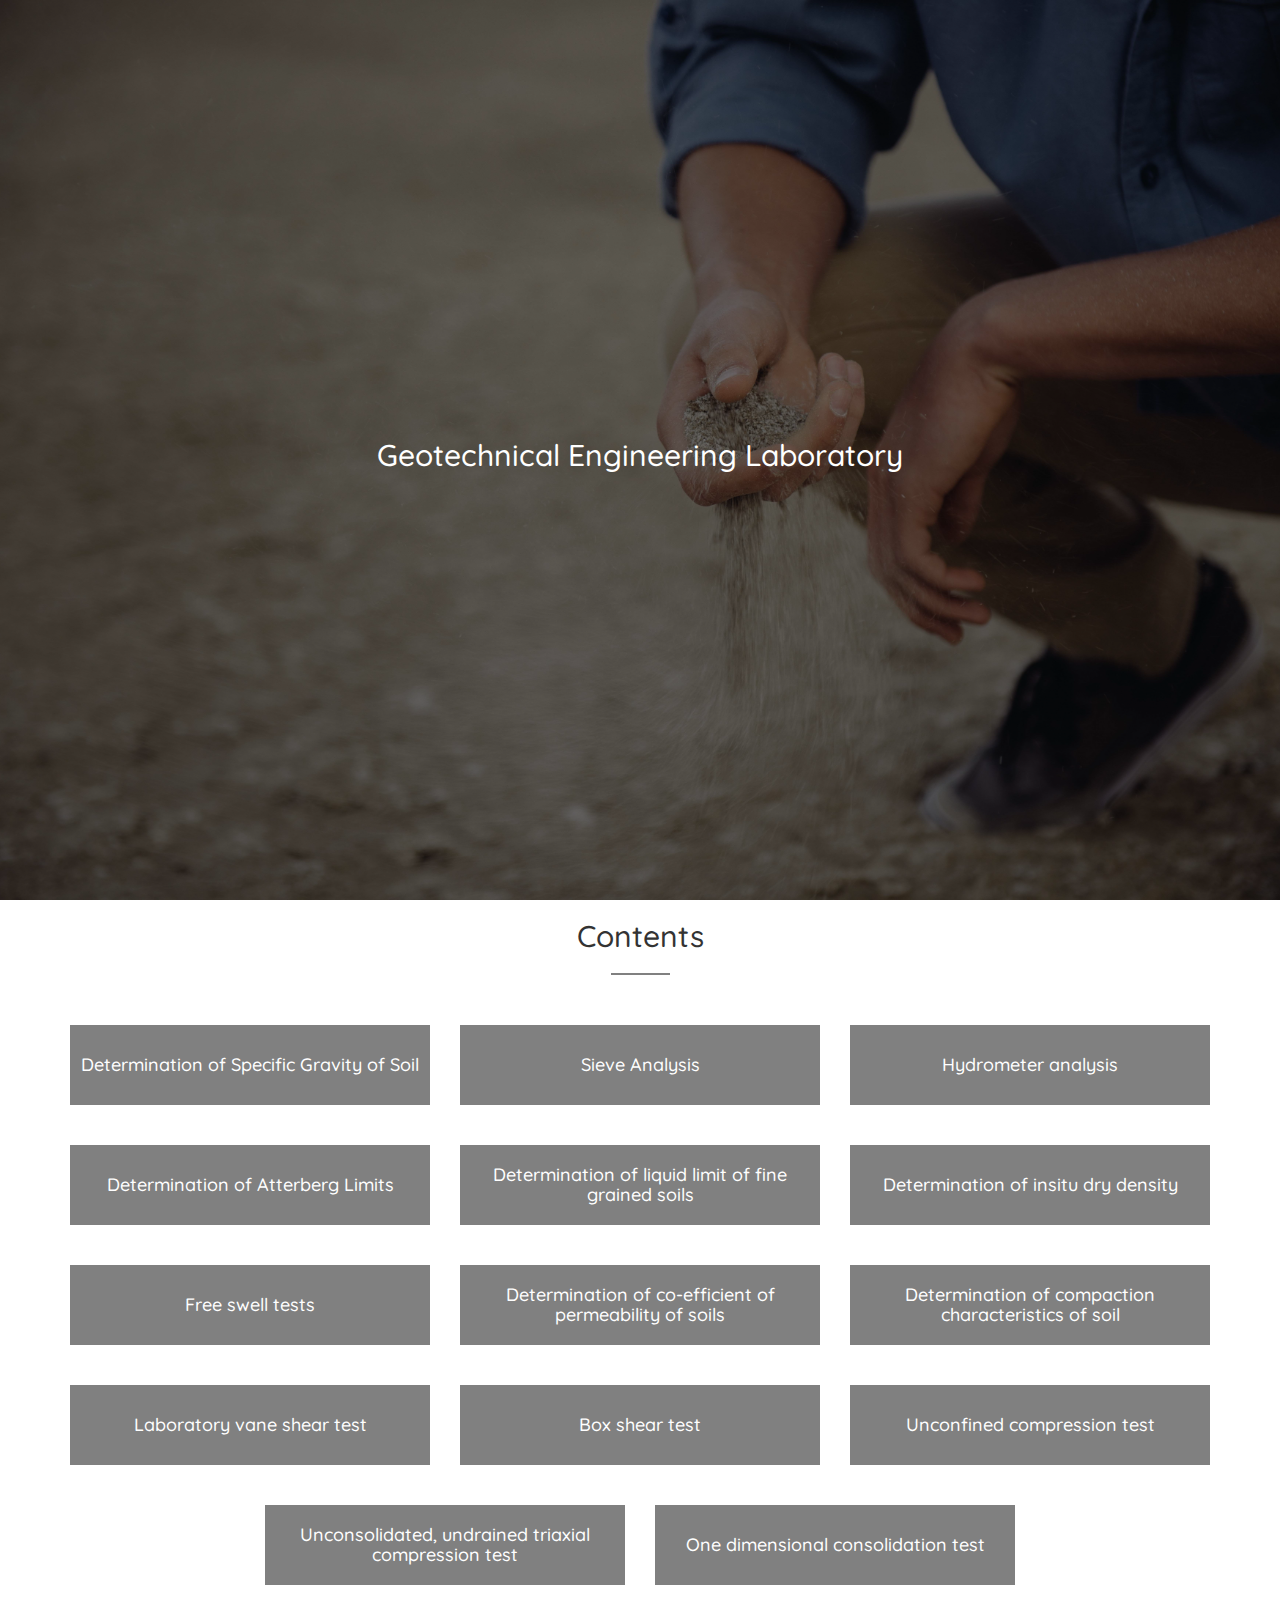
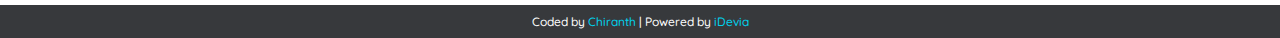
<file: index.html>
<!DOCTYPE html>
<html lang="en">
<head>
	<meta charset="UTF-8">
	<meta name="viewport" content="width=device-width">
	<title>Geotechnical Engineering Lab</title>
	<link rel="stylesheet" type="text/css" href="assets/css/bootstrap.min.css">
	<link href="https://fonts.googleapis.com/css?family=Quicksand" rel="stylesheet"> 
	<link rel="stylesheet" type="text/css" href="assets/css/style.css">
</head>
<body>
	<section id="splash">
		<div class="overlay">
			<div class="container">
				<div class="main-container">
					<div class="text-vertical-center">
						<h2>Geotechnical Engineering Laboratory</h2>
					</div>
				</div>
			</div>
		</div>
	</section>

	<section id="contents">
		<div class="container text-center">
			<h2 class="contents-head">Contents</h2><hr>
			<div class="row text-center">
				<div class="col-md-4 content-box">
					<a href="exp/exp1.html" target="_blank">
						<div class="boxx text-center">
							<div class="vertical-center">
								<h4>Determination of Specific Gravity of Soil</h4>
							</div>
						</div>
					</a>
				</div>
				<div class="col-md-4 content-box">
					<a href="exp/exp1.html" target="_blank">
						<div class="boxx text-center">
							<div class="vertical-center">
								<h4>Sieve Analysis</h4>
							</div>
						</div>
					</a>
				</div>
				<div class="col-md-4 content-box">
					<a href="exp/exp1.html" target="_blank">
						<div class="boxx text-center">
							<div class="vertical-center">
								<h4>Hydrometer analysis</h4>
							</div>
						</div>
					</a>
				</div>
			</div>
			<div class="row text-center">
				<div class="col-md-4 content-box">
					<a href="exp/exp1.html" target="_blank">
						<div class="boxx text-center">
							<div class="vertical-center">
								<h4>Determination of Atterberg Limits</h4>
							</div>
						</div>
					</a>
				</div>
				<div class="col-md-4 content-box">
					<a href="exp/exp1.html" target="_blank">
						<div class="boxx text-center">
							<div class="vertical-center">
								<h4>Determination of liquid limit of fine grained soils</h4>
							</div>
						</div>
					</a>
				</div>
				<div class="col-md-4 content-box">
					<a href="exp/exp1.html" target="_blank">
						<div class="boxx text-center">
							<div class="vertical-center">
								<h4>Determination of insitu dry density</h4>
							</div>
						</div>
					</a>
				</div>
			</div>
			<div class="row text-center">
				<div class="col-md-4 content-box">
					<a href="exp/exp1.html" target="_blank">
						<div class="boxx text-center">
							<div class="vertical-center">
								<h4>Free swell tests</h4>
							</div>
						</div>
					</a>
				</div>
				<div class="col-md-4 content-box">
					<a href="exp/exp1.html" target="_blank">
						<div class="boxx text-center">
							<div class="vertical-center">
								<h4>Determination of co-efficient of permeability of soils</h4>
							</div>
						</div>
					</a>
				</div>
				<div class="col-md-4 content-box">
					<a href="exp/exp1.html" target="_blank">
						<div class="boxx text-center">
							<div class="vertical-center">
								<h4>Determination of compaction characteristics of soil</h4>
							</div>
						</div>
					</a>
				</div>
			</div>
			<div class="row text-center">
				<div class="col-md-4 content-box">
					<a href="exp/exp1.html" target="_blank">
						<div class="boxx text-center">
							<div class="vertical-center">
								<h4>Laboratory vane shear test</h4>
							</div>
						</div>
					</a>
				</div>
				<div class="col-md-4 content-box">
					<a href="exp/exp1.html" target="_blank">
						<div class="boxx text-center">
							<div class="vertical-center">
								<h4>Box shear test</h4>
							</div>
						</div>
					</a>
				</div>
				<div class="col-md-4 content-box">
					<a href="exp/exp1.html" target="_blank">
						<div class="boxx text-center">
							<div class="vertical-center">
								<h4>Unconfined compression test</h4>
							</div>
						</div>
					</a>
				</div>
			</div>
			<div class="row text-center">
				<div class="col-md-4  col-md-offset-2 content-box">
					<a href="exp/exp1.html" target="_blank">
						<div class="boxx text-center">
							<div class="vertical-center">
								<h4>Unconsolidated, undrained triaxial compression test</h4>
							</div>
						</div>
					</a>
				</div>
				<div class="col-md-4 content-box">
					<a href="exp/exp1.html" target="_blank">
						<div class="boxx text-center">
							<div class="vertical-center">
								<h4>One dimensional consolidation test</h4>
							</div>
						</div>
					</a>
				</div>
			</div>
		</div>
	</section>

	<section id="footer">
		<div class="container">
			<h6>Coded by <a href="https://chiranth.typeform.com/to/JwcAOg">Chiranth</a> | Powered by <a href="http://idevia.in">iDevia</a></h6>
		</div>
	</section>

	<script>
  (function(i,s,o,g,r,a,m){i['GoogleAnalyticsObject']=r;i[r]=i[r]||function(){
  (i[r].q=i[r].q||[]).push(arguments)},i[r].l=1*new Date();a=s.createElement(o),
  m=s.getElementsByTagName(o)[0];a.async=1;a.src=g;m.parentNode.insertBefore(a,m)
  })(window,document,'script','https://www.google-analytics.com/analytics.js','ga');

  ga('create', 'UA-89900937-1', 'auto');
  ga('send', 'pageview');

</script>


	<script type="text/javascript" src="assets/js/jquery.min.js"></script>
	<script src="assets/js/bootstrap.min.js"></script>
</body>
</html>
</file>
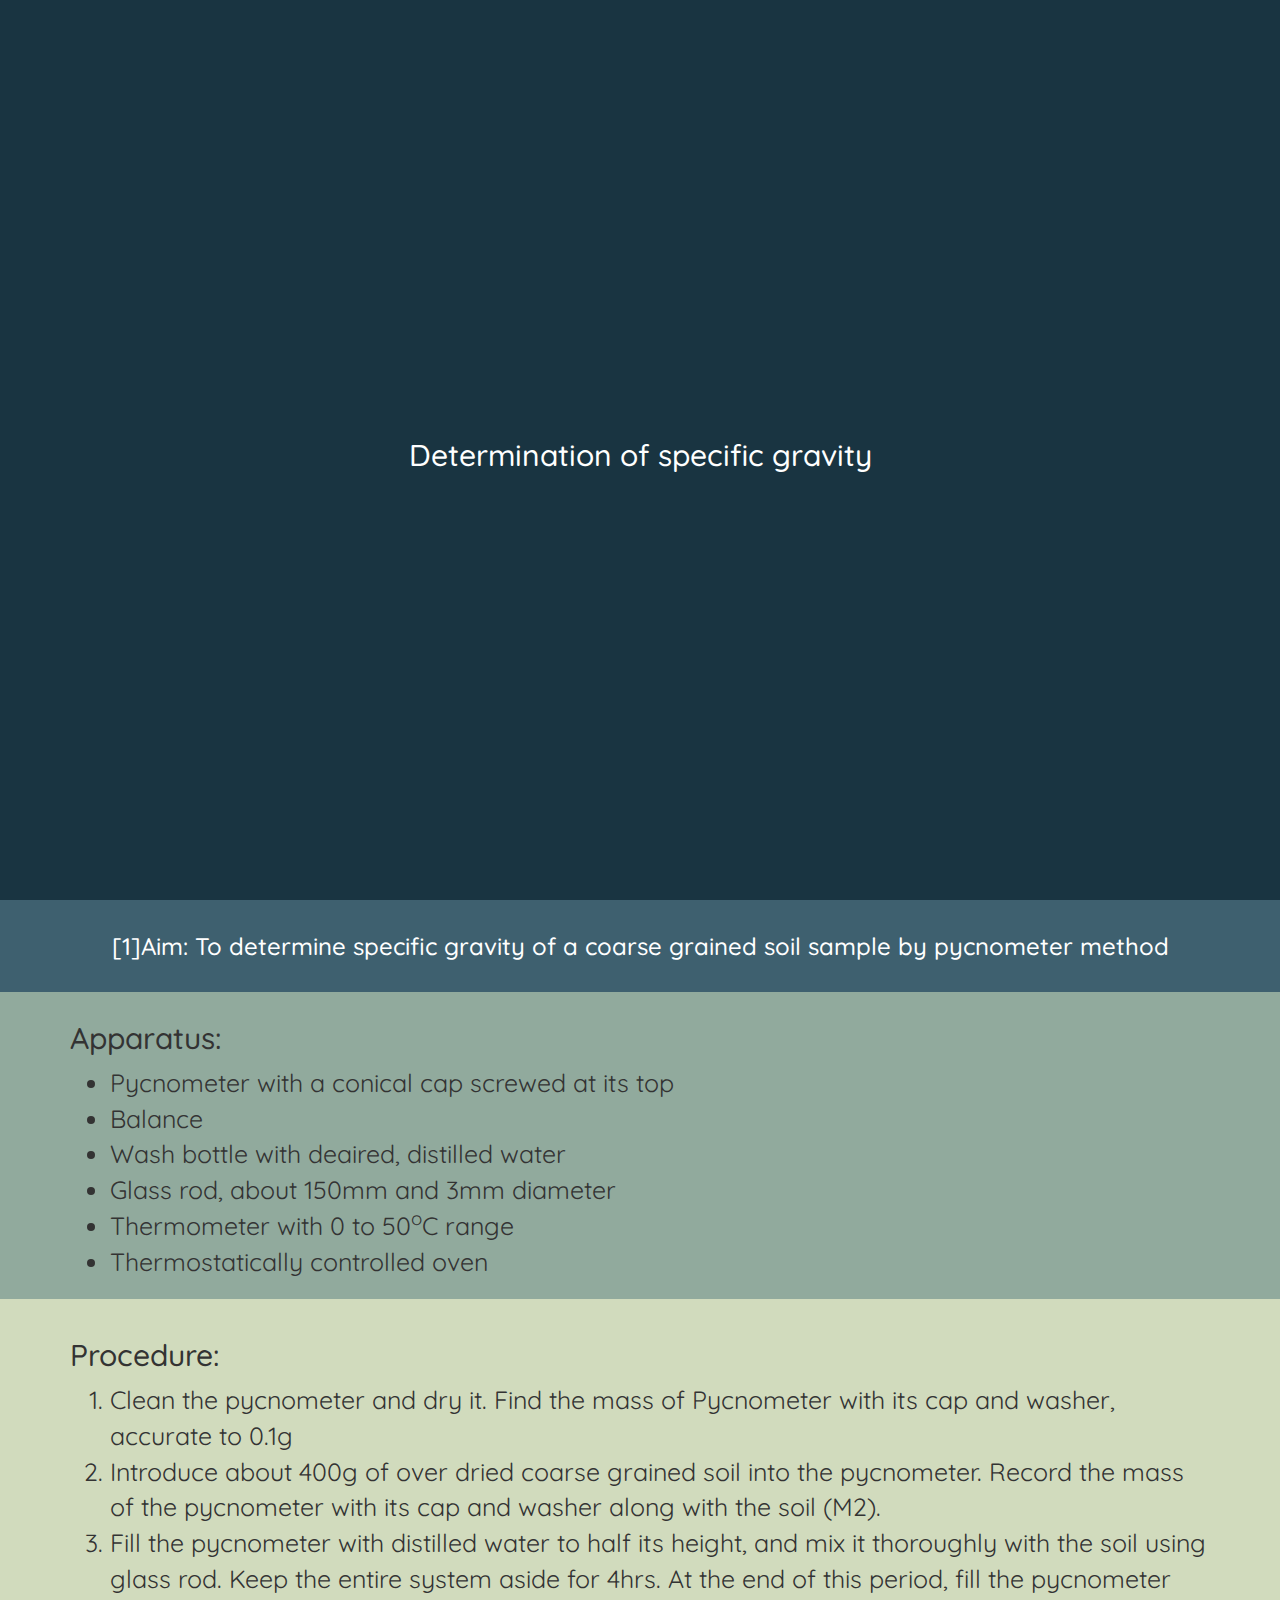
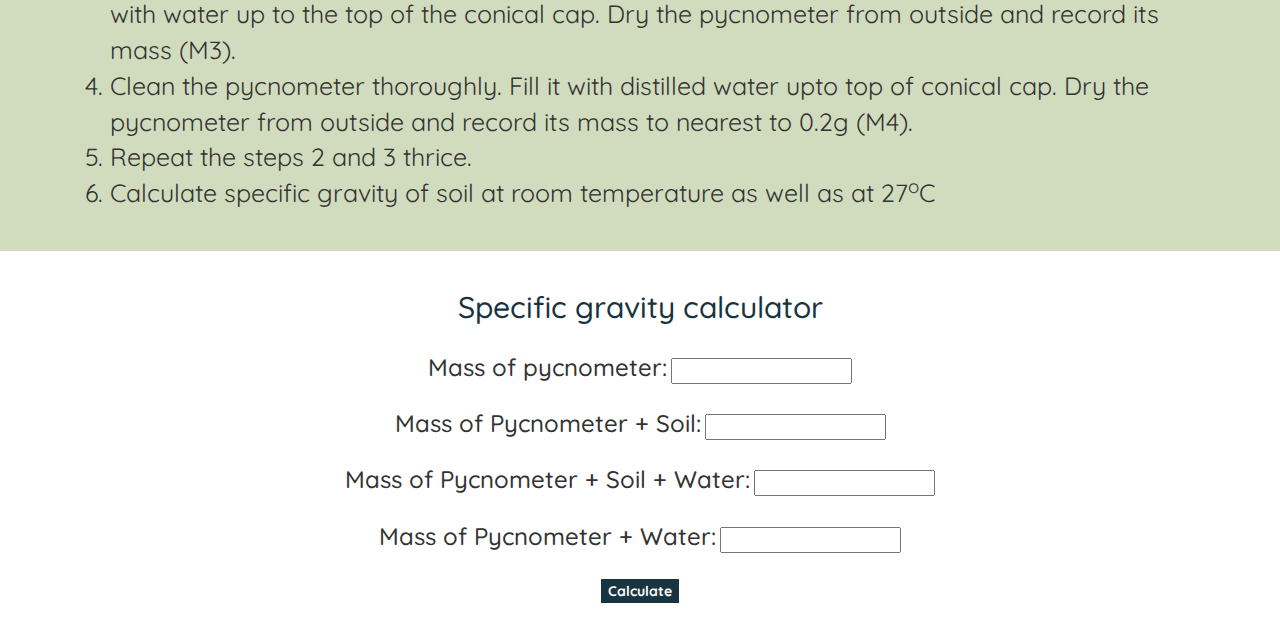
<file: exp/exp1.html>
<!DOCTYPE html>
<html lang="en">
<head>
	<meta charset="UTF-8">
	<meta name="viewport" content="width=device-width" initial-scale="1" user-scalable="no">
	<title>Specific Gravity</title>
	<link rel="stylesheet" type="text/css" href="assets/css/bootstrap.min.css">
	<link href="https://fonts.googleapis.com/css?family=Quicksand" rel="stylesheet"> 
	<link rel="stylesheet" type="text/css" href="../assets/css/style1.css">
</head>
<body>
	<section id="splashh">
		<div class="conteiner">
			<div class="main-container">
				<div class="text-vertical-center">
					<h2>Determination of specific gravity</h2>
				</div>
			</div>
		</div>
	</section>

	<section id="aim">
		<div class="container text-center">
			<h3>[1]Aim: To determine specific gravity of a coarse grained soil sample by pycnometer method</h3>
		</div>
	</section>

	<section id="apparatus">
		<div class="container">
			<h2>Apparatus:</h2>
			<ul>
				<li>Pycnometer with a conical cap screwed at its top</li>
				<li>Balance</li>
				<li>Wash bottle with deaired, distilled water</li>
				<li>Glass rod, about 150mm and 3mm diameter</li>
				<li>Thermometer with 0 to 50<sup>o</sup>C range</li>
				<li>Thermostatically controlled oven</li>
			</ul>
		</div>
	</section>

	<section id="procedure">
		<div class="container">
			<h2>Procedure:</h2>
			<ol>
				<li>
					Clean the pycnometer and dry it. Find the mass of Pycnometer with its cap and washer, accurate to 0.1g
				</li>
				<li>
					Introduce about 400g of over dried coarse grained soil into the pycnometer. Record the mass of the pycnometer with its cap and washer along with the soil (M2).
				</li>
				<li>Fill the pycnometer with distilled water to half its height, and mix it thoroughly with the soil using glass rod. Keep the entire system aside for 4hrs. At the end of this period, fill the pycnometer with water up to the top of the conical cap. Dry the pycnometer from outside and record its mass (M3).</li>
				<li>Clean the pycnometer thoroughly. Fill it with distilled water upto top of conical cap. Dry the pycnometer from outside and record its mass to nearest to 0.2g (M4).</li>
				<li>
					Repeat the steps 2 and 3 thrice.
				</li>
				<li>Calculate specific gravity of soil at room temperature as well as at 27<sup>o</sup>C</li>
			</ol>
		</div>
	</section>

	<section id="calculator">
		<div class="container text-center">
			<h2>Specific gravity calculator</h2>
			<tr>
				<td>
					<h3>Mass of pycnometer:</h3>
					<input type="text" name="m1" id="m1">
				</td><br>
				<td>
					<h3>Mass of Pycnometer + Soil:</h3>
					<input type="text" name="m2" id="m2">
				</td><br>
				<td>
					<h3>Mass of Pycnometer + Soil + Water:</h3>
					<input type="text" name="m3" id="m3">
				</td><br>
				<td>
					<h3>Mass of Pycnometer + Water:</h3>
					<input type="text" name="m4" id="m4">
				</td><br>
			</tr>
			<input type="submit" name="submit" value="Calculate" class="button" onclick="calculator1()" id="click">
		</div>
	</section>


	<script type="text/javascript" src="assets/js/jquery.min.js"></script>
	<script src="assets/js/bootstrap.min.js"></script>
	<script type="text/javascript">
		function calculator1(){
			var a= document.getElementById('m1').value;
			var b= document.getElementById('m2').value;
			var c= document.getElementById('m3').value;
			var d= document.getElementById('m4').value;
			var e= (b-a);
			var f= e-(c-d);
			var g= e/f;
			var h= g.toFixed(2);
			alert('The specific gravity of given sample is '+f+'');
			return;
		}
	</script>

	<script>
  (function(i,s,o,g,r,a,m){i['GoogleAnalyticsObject']=r;i[r]=i[r]||function(){
  (i[r].q=i[r].q||[]).push(arguments)},i[r].l=1*new Date();a=s.createElement(o),
  m=s.getElementsByTagName(o)[0];a.async=1;a.src=g;m.parentNode.insertBefore(a,m)
  })(window,document,'script','https://www.google-analytics.com/analytics.js','ga');

  ga('create', 'UA-89900937-1', 'auto');
  ga('send', 'pageview');

</script>
</body>
</html>
</file>
<file: assets/css/style.css>
body{
	font-family: 'Quicksand', sans-serif;
}

/*splash styling*/
#splash{
	width: 100%;
	height: 100vh;
	background: url('../images/splash.jpg') center center no-repeat;
	-webkit-background: url('../images/splash.jpg') center center no-repeat;
	-o-background: url('../images/splash.jpg') center center no-repeat;
	-moz-background: url('../images/splash.jpg') center center no-repeat;
	-ms-background: url('../images/splash.jpg') center center no-repeat;
	background-size: cover;
	text-align: center;
	color: white;
}
.overlay{
	background: rgba(0,0,0,0.5);
}
.main-container{
	width: 100%;
	height: 100vh;
	display: table;
}
.text-vertical-center{
	width: 100%;
	height: 100vh;
	display: table-cell;
	vertical-align: middle;
	text-align: center;
}
/*end of splash styling*/

/*experiment links */
.contents-head{
	padding-bottom: 0px;
	margin-bottom: 0px;
}
#contents hr{
	width: 5%;
	margin-bottom: 30px;
	border: 1px solid grey;
}
.content-box{
	margin-bottom: 20px;
	margin-top: 20px;
	display: block;
}
.boxx{
	width: 100%;
	height: 80px;
	background: grey;
	color: white;
	display: table;
}
.boxx:hover{
	background: black;
	color: white;
	display: table;
	transition: all 0.5s ease-in-out;
}
.vertical-center{
	width: 100%;
	height: 80px;
	display: table-cell;
	vertical-align: middle;
	text-align: center;
}
#contents a{
	text-decoration: none;
}
#contents a:hover{
	text-decoration: none;
}
/*end experiment links*/

/*footer*/
#footer{
	height: auto;
	background-color: #37393c;
	color: white;
	text-align: center;
}
#footer a{
	color: #00d3ee;
}
/*end footer*/
</file>
<file: assets/css/style1.css>
body{
	font-family: 'Quicksand', sans-serif;
}

#splashh{
	width: 100%;
	height: 100vh;
	background: rgb(25,52,65);
	text-align: center;
	color: white;
}
.main-container{
	width: 100%;
	height: 100vh;
	display: table;
}
.text-vertical-center{
	width: 100%;
	height: 100vh;
	display: table-cell;
	vertical-align: middle;
	text-align: center;
}
#aim{
	width: 100%;
	height: auto;
	background: rgb(62,96,111);
	color: white;
}
#aim h3{
	padding-bottom: 20px;
	padding-top: 10px;
	line-height: 32px;
}
#apparatus{
	background: rgb(145,170,157);
	padding-bottom: 10px;
	padding-top: 10px;
}
#apparatus ul li{
	font-size: 25px;
}	
#procedure{
	background: rgb(209,219,189);
	padding-top: 20px;
	padding-bottom: 30px;
}
#procedure ol li{
	font-size: 25px;
}	
#calculator{
	width: 100%;
	height: 100%;
	background-position: white;
	padding-bottom: 30px;
	padding-top: 20px;
}
#calculator h3, #calculator input{
	display: inline-block;
}
#calculator h2{
	color: rgb(25,52,65);
}
#calculator .button{
	margin-top: 20px;
	background: rgb(25,52,65);
	color: white;
	border: 1px solid rgb(25,52,65); 
}
input{
	text-align: center;
	font-weight: bold;
}
</file>
